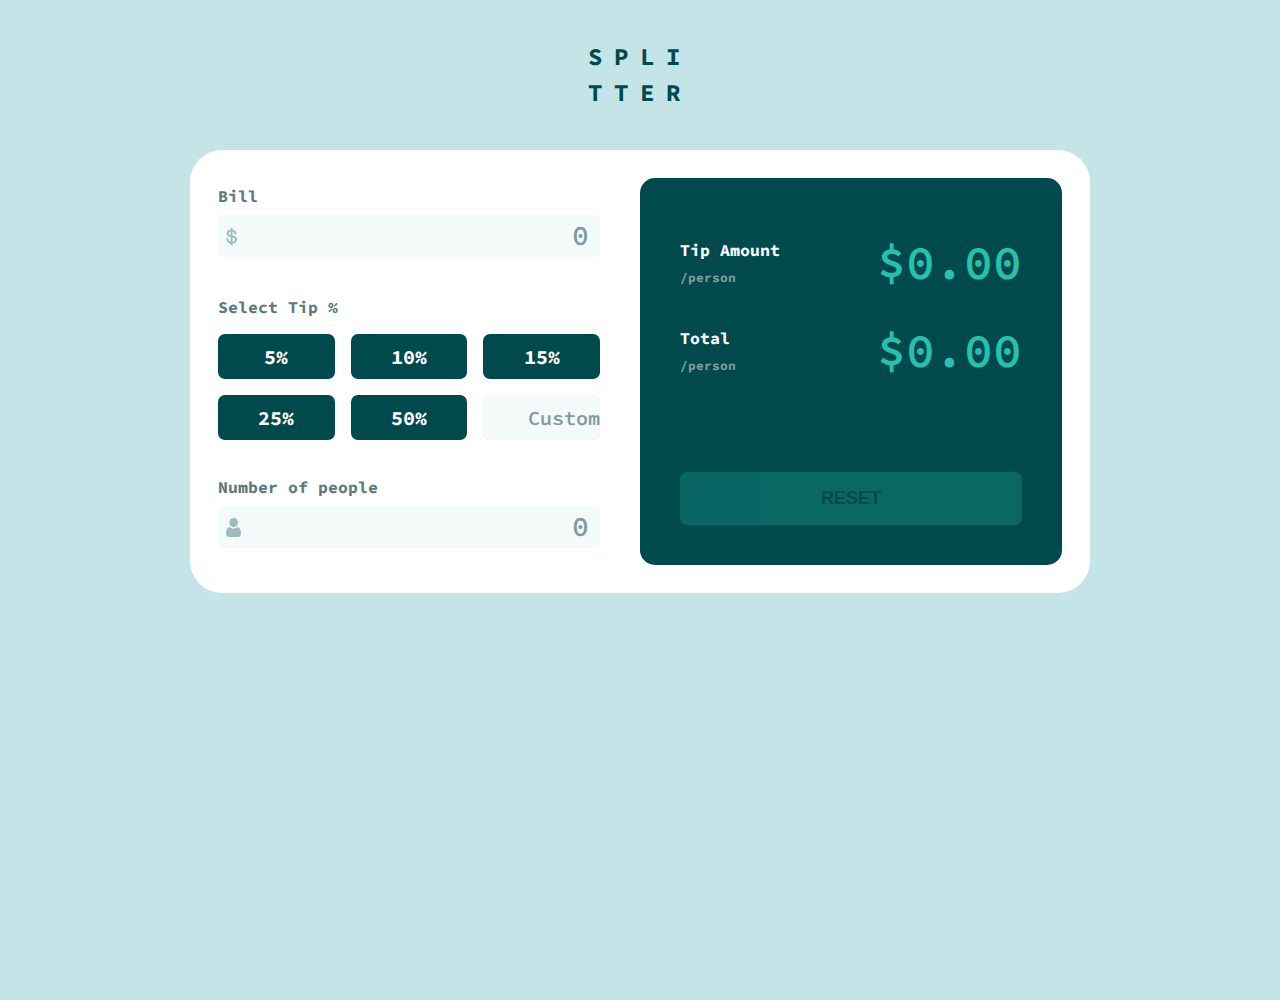
<file: index.html>
<!DOCTYPE html>
<html lang="en">
<head>
  <meta charset="UTF-8">
  <meta name="viewport" content="width=device-width, initial-scale=1.0">
  <link rel="icon" type="image/png" sizes="32x32" href="./images/favicon-32x32.png">
  <link rel="stylesheet" href="./style.css">
  <title>Tip Calculator</title>
  <style>
    .attribution { font-size: 11px; text-align: center; }
    .attribution a { color: hsl(228, 45%, 44%); }
  </style>
<link rel="preconnect" href="https://fonts.googleapis.com">
<link rel="preconnect" href="https://fonts.gstatic.com" crossorigin>
<link href="https://fonts.googleapis.com/css2?family=Source+Code+Pro:wght@400;600&display=swap" rel="stylesheet">
</head>
<body>
    <section class="splitter">
        <!-- TITLE -->
        <article class="title-article">
            <div class="title-container">
                <h1 class="title">SPLI<br/>TTER</h1>
            </div>
        </article>
        <!-- END OF TITLE -->
        <!-- CALCULATOR -->
        <article class="calculator-article">
            <!-- USER INPUT -->
            <div class="user-input">
                <div class="bill">
                    <h2>Bill</h2>
                    <div class="icon-container"><img src="./images/icon-dollar.svg" alt="$" class="icon"></div>
                    <input type="number" id="bill-input" class="bill-input" placeholder="0">
                </div>
                <div class="select-tip">
                    <h2>Select Tip %</h2>
                    <form action="">
                        <datalist type="text" id="tip-option-list" name="percentage" class="custom-select">
                            <option value="5" id="option5" class="option">5%</option>
                            <option value="10" id="option10" class="option">10%</option>
                            <option value="15" id="option15" class="option">15%</option>
                            <option value="25" id="option25" class="option">25%</option>
                            <option value="50" id="option50" class="option">50%</option>
                            <option value="custom-option" id="custom-container"><input type="number" id="custom" class="option custom-option" placeholder="Custom" list="tip-option-list"></option>
                        </datalist>
                    </form>
                    <!-- <div class="options-container">
                        <div id="option5" class="option">5%</div>
                        <div id="option10" class="option">10%</div>
                        <div id="option15" class="option">15%</div>
                        <div id="option25" class="option">25%</div>
                        <div id="option50" class="option">50%</div>
                        <div id="option-custom"><input type="number" id="custom" class="custom-option" placeholder="Custom"></div>
                    </div> -->
                </div>
                <div class="people">
                    <h2>Number of people</h2>
                    <div class="icon-container">
                        <img src="./images/icon-person.svg" alt="P" class="icon">
                    </div>
                    <input type="number" id="people" class="number-of-people-input" placeholder="0">
                </div>
            </div>
            <!-- END OF USER INPUT -->
            <!-- USER OUTPUT -->
            <div class="user-output">
                <div class="output-amount-container">
                    <div class="output-amount">
                        <div class="tip-amount-container">
                            <div class="tip-amount">
                                <div class="tip-text-container">
                                    <h2 class="tip">Tip Amount</h2>
                                    <h3>/person</h3>
                                </div>
                                <div id="tip-amount" class="tip-value">$0.00</div>
                            </div>
                            <div class="tip-amount">
                                <div class="tip-text-container">
                                    <h2 class="tip">Total</h2>
                                    <h3>/person</h3>
                                </div>
                                <div id="tip-total" class="tip-value">$0.00</div>
                            </div>
                        </div>
                        <button id="reset-btn" class="reset-btn">RESET</button>
                    </div>
                </div>
            </div>
            <!-- END OF USER OUTPUT -->
        </article>
        <!-- END OF CALCULATOR -->
    </section>
    <script src="./app.js"></script>
</body>
</html>

                        <!-- <select>
                            <option value="5" id="option5" class="option">5%</option>
                            <option value="10" id="option10" class="option">10%</option>
                            <option value="15" id="option15" class="option">15%</option>
                            <option value="25" id="option25" class="option">25%</option>
                            <option value="50" id="option50" class="option">50%</option>
                            <option value="custom"><input type="number" id="custom" class="custom-option" placeholder="Custom"></option>
                        </select> -->
</file>
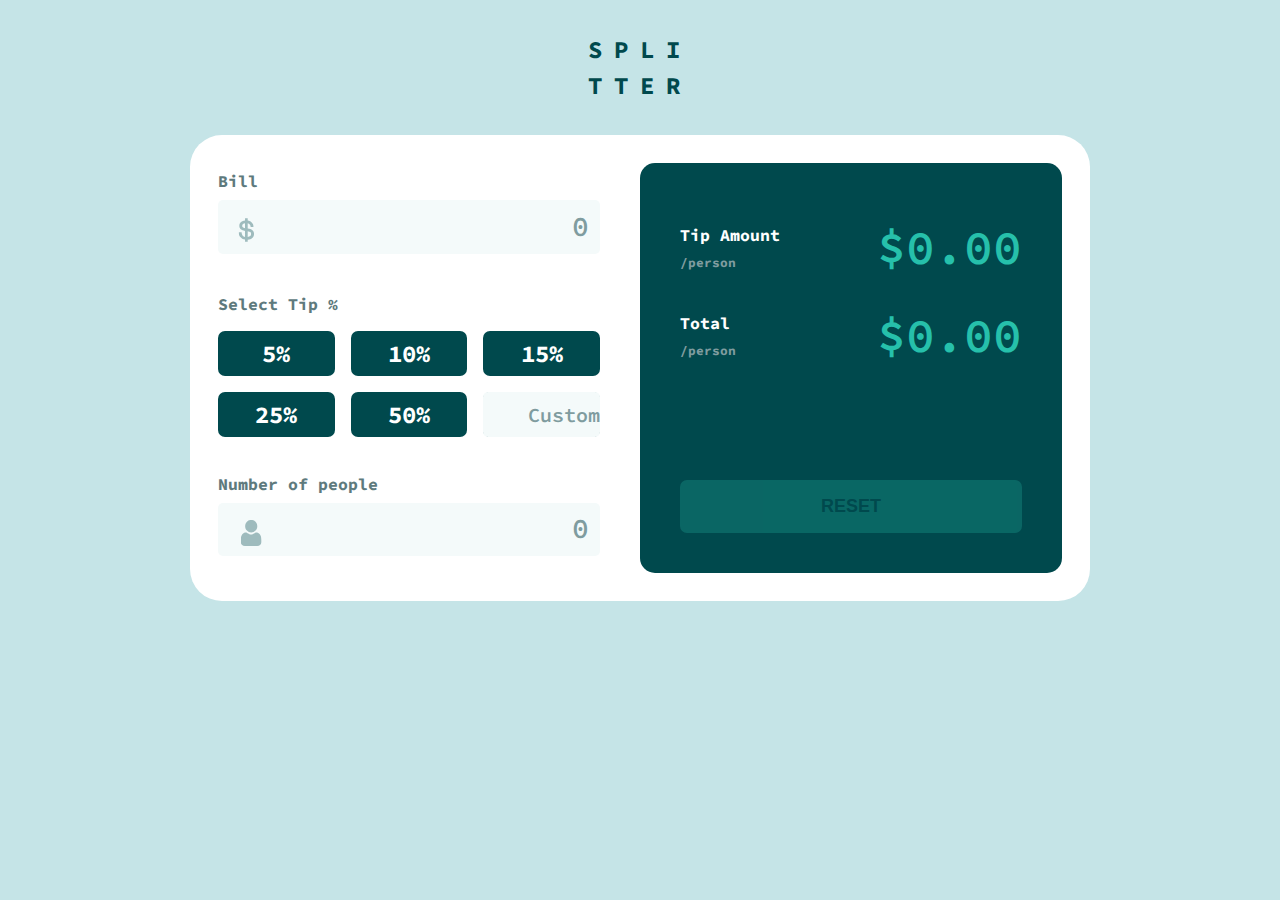
<file: tip-calculator/index.html>
<!DOCTYPE html>
<html lang="en">
<head>
  <meta charset="UTF-8">
  <meta name="viewport" content="width=device-width, initial-scale=1.0">
  <link rel="icon" type="image/png" sizes="32x32" href="./images/favicon-32x32.png">
  <link rel="stylesheet" href="./style.css">
  <title>Tip Calculator</title>
  <style>
    .attribution { font-size: 11px; text-align: center; }
    .attribution a { color: hsl(228, 45%, 44%); }
  </style>
<link rel="preconnect" href="https://fonts.googleapis.com">
<link rel="preconnect" href="https://fonts.gstatic.com" crossorigin>
<link href="https://fonts.googleapis.com/css2?family=Source+Code+Pro:wght@400;600&display=swap" rel="stylesheet">
</head>
<body>
    <section class="splitter">
        <!-- TITLE -->
        <article class="title-article">
            <div class="title-container">
                <h1 class="title">SPLI<br/>TTER</h1>
            </div>
        </article>
        <!-- END OF TITLE -->
        <!-- CALCULATOR -->
        <article class="calculator-article">
            <!-- USER INPUT -->
            <div class="user-input">
                <div class="bill">
                    <h2>Bill</h2>
                    <img src="./images/icon-dollar.svg" alt="$" class="icon">
                    <input type="number" id="bill-input" class="bill-input" placeholder="0">
                </div>
                <div class="select-tip">
                    <h2>Select Tip %</h2>
                    <form action="">
                        <datalist type="text" id="tip-option-list" name="percentage" class="custom-select">
                            <option value="5" id="option5" class="option">5%</option>
                            <option value="10" id="option10" class="option">10%</option>
                            <option value="15" id="option15" class="option">15%</option>
                            <option value="25" id="option25" class="option">25%</option>
                            <option value="50" id="option50" class="option">50%</option>
                            <option value="custom-option" id="custom-container"><input type="number" id="custom" class="option" placeholder="Custom" list="tip-option-list"></option>
                        </datalist>
                    </form>
                    <!-- <div class="options-container">
                        <div id="option5" class="option">5%</div>
                        <div id="option10" class="option">10%</div>
                        <div id="option15" class="option">15%</div>
                        <div id="option25" class="option">25%</div>
                        <div id="option50" class="option">50%</div>
                        <div id="option-custom"><input type="number" id="custom" class="custom-option" placeholder="Custom"></div>
                    </div> -->
                </div>
                <div class="people">
                    <h2>Number of people</h2>
                    <img src="./images/icon-person.svg" alt="P" class="icon">
                    <input type="number" id="people" class="number-of-people-input" placeholder="0">
                </div>
            </div>
            <!-- END OF USER INPUT -->
            <!-- USER OUTPUT -->
            <div class="user-output">
                <div class="output-amount-container">
                    <div class="output-amount">
                        <div class="tip-amount-container">
                            <div class="tip-amount">
                                <div class="tip-text-container">
                                    <h2 class="tip">Tip Amount</h2>
                                    <h3>/person</h3>
                                </div>
                                <div id="tip-amount" class="tip-value">$0.00</div>
                            </div>
                            <div class="tip-amount">
                                <div class="tip-text-container">
                                    <h2 class="tip">Total</h2>
                                    <h3>/person</h3>
                                </div>
                                <div id="tip-total" class="tip-value">$0.00</div>
                            </div>
                        </div>
                        <button id="reset-btn" class="reset-btn">RESET</button>
                    </div>
                </div>
            </div>
            <!-- END OF USER OUTPUT -->
        </article>
        <!-- END OF CALCULATOR -->
    </section>
    <script src="./app.js"></script>
</body>
</html>

                        <!-- <select>
                            <option value="5" id="option5" class="option">5%</option>
                            <option value="10" id="option10" class="option">10%</option>
                            <option value="15" id="option15" class="option">15%</option>
                            <option value="25" id="option25" class="option">25%</option>
                            <option value="50" id="option50" class="option">50%</option>
                            <option value="custom"><input type="number" id="custom" class="custom-option" placeholder="Custom"></option>
                        </select> -->
</file>
<file: style.css>
/* 
FONTS
================================
*/

@import url('https://fonts.googleapis.com/css2?family=Raleway:wght@400;700&display=swap');

/* 
GLOBAL
==================================
*/

:root {
  --clr-strong-cyan: hsl(172, 67%, 45%);
  --clr-very-dark-cyan: hsl(183, 100%, 15%);
  --clr-dark-grayish-cyan: hsl(186, 14%, 43%);
  --clr-dark-grayish-cyan-1: hsl(184, 14%, 56%);
  --clr-light-grayish-cyan: hsl(185, 41%, 84%);
  --clr-light-grayish-cyan-1: hsl(189, 41%, 97%);
  --clr-white: hsl(0, 0%, 100%);
}

* {
  margin: 0;
  padding: 0;
  box-sizing: border-box;
}

body {
  font-family: 'Source Code Pro', monospace;
  font-weight: 600;
  font-size: 11px;
  text-align: center;
  background-color: var(--clr-light-grayish-cyan);
}

h2 {
  color: var(--clr-dark-grayish-cyan);
  text-align: start;
  padding: 0.5rem 0;
}

h3 {
  color: var(--clr-dark-grayish-cyan-1);
  text-align: start;
}

.splitter {
  width: 100vw;
  height: 1000px;
  display: flex;
  flex-direction: column;
  max-width: 550px;
  max-height: 1000px;
  margin: 0 auto;
}

.calculator-article {
  padding: 1.75rem;
  height: 85%;
  background-color: var(--clr-white);
  border-top-left-radius: 2rem;
  border-top-right-radius: 2rem;
}

input {
  height: 42px;
  width: 100%;
  background-color: var(--clr-light-grayish-cyan-1);
  border: none;
  font-size: 1.75rem;
  margin-bottom: 2rem;
  border-radius: 5px;
  color: var(--clr-light-grayish-cyan-1);
  text-align: end;
  padding: 0.35rem;
  outline: none;
}

input:focus {
  outline: var(--clr-strong-cyan);
  border: 2px solid var(--clr-strong-cyan);
}

::placeholder {
  text-align: end;
  font-family: 'Source Code Pro', monospace;
  font-size: 1.5rem;
  padding-right: 0.5rem;
  color: var(--clr-dark-grayish-cyan-1);
}

@media screen and (min-width: 768px) {
  input {
    font-size: 1.75rem;
    padding: 0.675rem;
  }

  ::placeholder {
    font-size: 1.75rem;
    padding-right: 0;
  }

  #custom {
    font-size: 1.5rem;
  }

  #custom::placeholder {
    font-size: 1.25rem;
    margin-right: -2rem;
  }
}

/* 
TITLE
============================
*/

.title-article {
  height: 15%;
  display: flex;
  align-items: center;
  justify-content: center;
}

.title {
  color: var(--clr-very-dark-cyan);
  font-size: 1.5rem;
  letter-spacing: 0.75rem;
  line-height: 2.25rem;
}

/* 
INPUT
===============================
*/

.user-input {
  height: 60%;
}

.bill-input {
  color: var(--clr-very-dark-cyan);
  font-weight: 600;
}

.icon-container {
  display: flex;
  height: 42px;
  width: 100%;
  margin-bottom: -42px;
  align-items: center;
  justify-content: start;
}

.icon {
  /* position: absolute; */
  font-size: 1rem;
  color: var(--clr-dark-grayish-cyan-1);
  padding-left: 0.5rem;
  height: 19px;
  z-index: 2;
  /* margin-bottom: -100%; */
}

.options-container {
  display: grid;
  grid-template-columns: repeat(2, 1fr);
  grid-template-rows: repeat(3, 33.3%);
  grid-gap: 1rem;
  height: 130px;
  margin-top: 0.5rem;
}

.option {
  background-color: var(--clr-very-dark-cyan);
  font-size: 1.25rem;
  font-weight: bold;
  display: flex;
  align-items: center;
  justify-content: center;
  /* padding: 0.5rem; */
  border-radius: 7px;
  color: var(--clr-white);
  height: 100%;
  height: auto;
  width: auto;
  transition: all 0.2s linear;
}

#custom-container {
  height: 400px;
}

#custom {
  height: 100%;
  width: 100%;
  border-radius: 5px;
  text-align: end;
  background-color: var(--clr-light-grayish-cyan-1);
  color: var(--clr-very-dark-cyan);
  font-weight: 600;
  position: relative;
  padding: 0;
  margin: 0;
}

#custom::placeholder {
  text-align: end;
  margin-right: -2rem;
}

.option-selected {
  background-color: var(--clr-strong-cyan);
  transition: all 0.1 linear;
}

.people {
  margin-top: 60px;
}

.number-of-people-input {
  color: var(--clr-very-dark-cyan);
  font-weight: 600;
}

/* 
OUTPUT
===============================
*/

.user-output {
  height: auto;
}

.output-amount-container {
  background-color: var(--clr-very-dark-cyan);
  height: auto;
  padding: 1.25rem;
  border-radius: 15px;
}

.tip {
  color: white;
}

.tip-amount {
  display: flex;
  justify-content: space-between;
  padding: 0.875rem 0;
}

.tip-value {
  color: var(--clr-strong-cyan);
  font-size: 2rem;
}

.reset-btn {
  text-decoration: none;
  border: none;
  width: 100%;
  padding: 1rem;
  background-color: var(--clr-strong-cyan);
  font-size: 1.125rem;
  color: var(--clr-very-dark-cyan);
  font-weight: 600;
  border-radius: 7px;
  opacity: 25%;
}

.reset-btn:active {
  background-color: var(--clr-light-grayish-cyan);
}

/* 
MEDIA QUERIES
=======================================
*/

@media screen and (min-width: 768px) {
  .calculator-article {
    display: flex;
    height: auto;
    justify-self: center;
    border-radius: 2rem;
  }

  .splitter {
    max-width: 900px;
  }

  .user-input {
    width: 50%;
    height: 100%;
    padding-right: 2.5rem;
  }

  .user-output {
    width: 50%;
    height: 100%;
  }
  .output-amount-container {
    height: 100%;
    padding: 2.5rem;
  }

  .output-amount {
    height: 100%;
    display: flex;
    flex-direction: column;
    justify-content: space-between;
  }

  .reset-btn {
    justify-self: end;
  }

  .tip-value {
    font-size: 3rem;
  }

  .options-container {
    grid-template-columns: repeat(3, 1fr);
    height: 135px;
  }

  .people {
    margin: 0;
    margin-bottom: -15px;
  }

  .icon {
    height: 19px;
  }
}

input::-webkit-outer-spin-button,
input::-webkit-inner-spin-button {
  -webkit-appearance: none;
  margin: 0;
}
</file>
<file: tip-calculator/style.css>
/* 
FONTS
================================
*/

@import url('https://fonts.googleapis.com/css2?family=Raleway:wght@400;700&display=swap');

/* 
GLOBAL
==================================
*/

:root {
  --clr-strong-cyan: hsl(172, 67%, 45%);
  --clr-very-dark-cyan: hsl(183, 100%, 15%);
  --clr-dark-grayish-cyan: hsl(186, 14%, 43%);
  --clr-dark-grayish-cyan-1: hsl(184, 14%, 56%);
  --clr-light-grayish-cyan: hsl(185, 41%, 84%);
  --clr-light-grayish-cyan-1: hsl(189, 41%, 97%);
  --clr-white: hsl(0, 0%, 100%);
}

* {
  margin: 0;
  padding: 0;
  box-sizing: border-box;
}

body {
  font-family: 'Source Code Pro', monospace;
  font-weight: 600;
  font-size: 11px;
  text-align: center;
  background-color: var(--clr-light-grayish-cyan);
}

h2 {
  color: var(--clr-dark-grayish-cyan);
  text-align: start;
  padding: 0.5rem 0;
}

h3 {
  color: var(--clr-dark-grayish-cyan-1);
  text-align: start;
}

.splitter {
  width: 100vw;
  height: 100vh;
  display: flex;
  flex-direction: column;
  max-width: 550px;
  max-height: 1000px;
  margin: 0 auto;
}

.calculator-article {
  padding: 1.75rem;
  height: 85%;
  background-color: var(--clr-white);
  border-top-left-radius: 2rem;
  border-top-right-radius: 2rem;
}

input {
  width: 100%;
  background-color: var(--clr-light-grayish-cyan-1);
  border: none;
  font-size: 1.75rem;
  margin-bottom: 2rem;
  border-radius: 5px;
  color: var(--clr-light-grayish-cyan-1);
  text-align: end;
  padding: 0.35rem;
  outline: none;
}

input:focus {
  outline: var(--clr-strong-cyan);
  border: 2px solid var(--clr-strong-cyan);
}

::placeholder {
  text-align: end;
  font-family: 'Source Code Pro', monospace;
  font-size: 1.5rem;
  padding-right: 0.5rem;
  color: var(--clr-dark-grayish-cyan-1);
}

@media screen and (min-width: 768px) {
  input {
    font-size: 1.75rem;
    padding: 0.675rem;
  }

  ::placeholder {
    font-size: 1.75rem;
    padding-right: 0;
  }

  #custom {
    font-size: 1.5rem;
  }

  #custom::placeholder {
    font-size: 1.25rem;
    margin-right: -2rem;
  }
}

/* 
TITLE
============================
*/

.title-article {
  height: 15%;
  display: flex;
  align-items: center;
  justify-content: center;
}

.title {
  color: var(--clr-very-dark-cyan);
  font-size: 1.5rem;
  letter-spacing: 0.75rem;
  line-height: 2.25rem;
}

/* 
INPUT
===============================
*/

.user-input {
  height: 60%;
}

.bill-input {
  color: var(--clr-very-dark-cyan);
  font-weight: 600;
}

.icon {
  position: absolute;
  font-size: 1rem;
  color: var(--clr-dark-grayish-cyan-1);
  transform: translate(50%, 65%);
  padding-left: 0.5rem;
  height: 19px;
}

.options-container {
  display: grid;
  grid-template-columns: repeat(2, 1fr);
  grid-template-rows: repeat(3, 33.3%);
  grid-gap: 1rem;
  height: 150px;
  margin-top: 0.5rem;
}

.option {
  background-color: var(--clr-very-dark-cyan);
  font-size: 1.5rem;
  font-weight: bold;
  display: flex;
  align-items: center;
  justify-content: center;
  /* padding: 0.5rem; */
  border-radius: 7px;
  color: var(--clr-white);
  height: 100%;
  height: auto;
  width: auto;
  transition: all 0.2s linear;
}

#custom-container {
  height: 400px;
}

#custom {
  height: 100%;
  width: 100%;
  border-radius: 5px;
  text-align: end;
  background-color: var(--clr-light-grayish-cyan-1);
  color: var(--clr-very-dark-cyan);
  font-weight: 600;
  position: relative;
  padding: 0;
  margin: 0;
}

#custom::placeholder {
  text-align: end;
  margin-right: -2rem;
}

.option-selected {
  background-color: var(--clr-strong-cyan);
  transition: all 0.1 linear;
}

.people {
  margin-top: 60px;
}

.number-of-people-input {
  color: var(--clr-very-dark-cyan);
  font-weight: 600;
}

/* 
OUTPUT
===============================
*/

.user-output {
  height: auto;
}

.output-amount-container {
  background-color: var(--clr-very-dark-cyan);
  height: auto;
  padding: 1.25rem;
  border-radius: 15px;
}

.tip {
  color: white;
}

.tip-amount {
  display: flex;
  justify-content: space-between;
  padding: 0.875rem 0;
}

.tip-value {
  color: var(--clr-strong-cyan);
  font-size: 2rem;
}

.reset-btn {
  text-decoration: none;
  border: none;
  width: 100%;
  padding: 1rem;
  background-color: var(--clr-strong-cyan);
  font-size: 1.125rem;
  color: var(--clr-very-dark-cyan);
  font-weight: 600;
  border-radius: 7px;
  opacity: 25%;
}

.reset-btn:active {
  background-color: var(--clr-light-grayish-cyan);
}

/* 
MEDIA QUERIES
=======================================
*/

@media screen and (min-width: 768px) {
  .calculator-article {
    display: flex;
    height: auto;
    justify-self: center;
    border-radius: 2rem;
  }

  .splitter {
    max-width: 900px;
  }

  .user-input {
    width: 50%;
    height: 100%;
    padding-right: 2.5rem;
  }

  .user-output {
    width: 50%;
    height: 100%;
  }
  .output-amount-container {
    height: 100%;
    padding: 2.5rem;
  }

  .output-amount {
    height: 100%;
    display: flex;
    flex-direction: column;
    justify-content: space-between;
  }

  .reset-btn {
    justify-self: end;
  }

  .tip-value {
    font-size: 3rem;
  }

  .options-container {
    grid-template-columns: repeat(3, 1fr);
    height: 135px;
  }

  .people {
    margin: 0;
    margin-bottom: -15px;
  }

  .icon {
    height: 26px;
  }
}

input::-webkit-outer-spin-button,
input::-webkit-inner-spin-button {
  -webkit-appearance: none;
  margin: 0;
}
</file>
